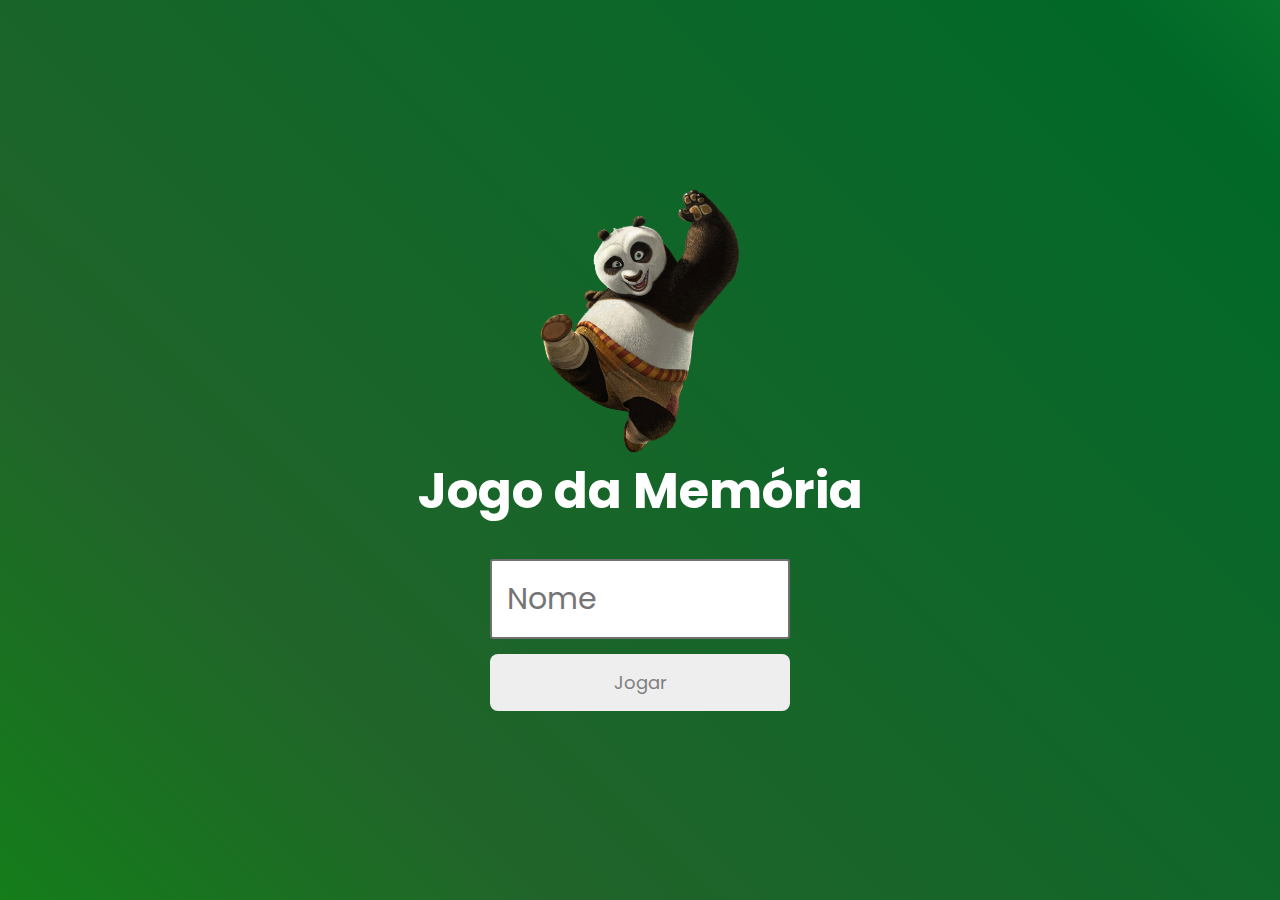
<file: index.html>
<!DOCTYPE html>
<html lang="en">
<head>
    <meta charset="UTF-8">
    <meta http-equiv="X-UA-Compatible" content="IE=edge">
    <meta name="viewport" content="width=device-width, initial-scale=1.0">
    <link rel="stylesheet" href="./CSS/reset.css">
    <link rel="stylesheet" href="./CSS/login.css">

    <script defer src="./JS/login.js"></script>

    <title>Jogo da Memória | Inicio</title>
</head>
<body>
    
    <form class="login-form">
        
        <div class="login_header">
            <img src="./photos/poo.png" alt="Po icon">
            <h1>Jogo da Memória</h1>
        </div>

        <input type="text" placeholder="Nome" class="login_input">
        <button type="submit" class="login_button" disabled>Jogar</button>

    </form>


</body>
</html>
</file>
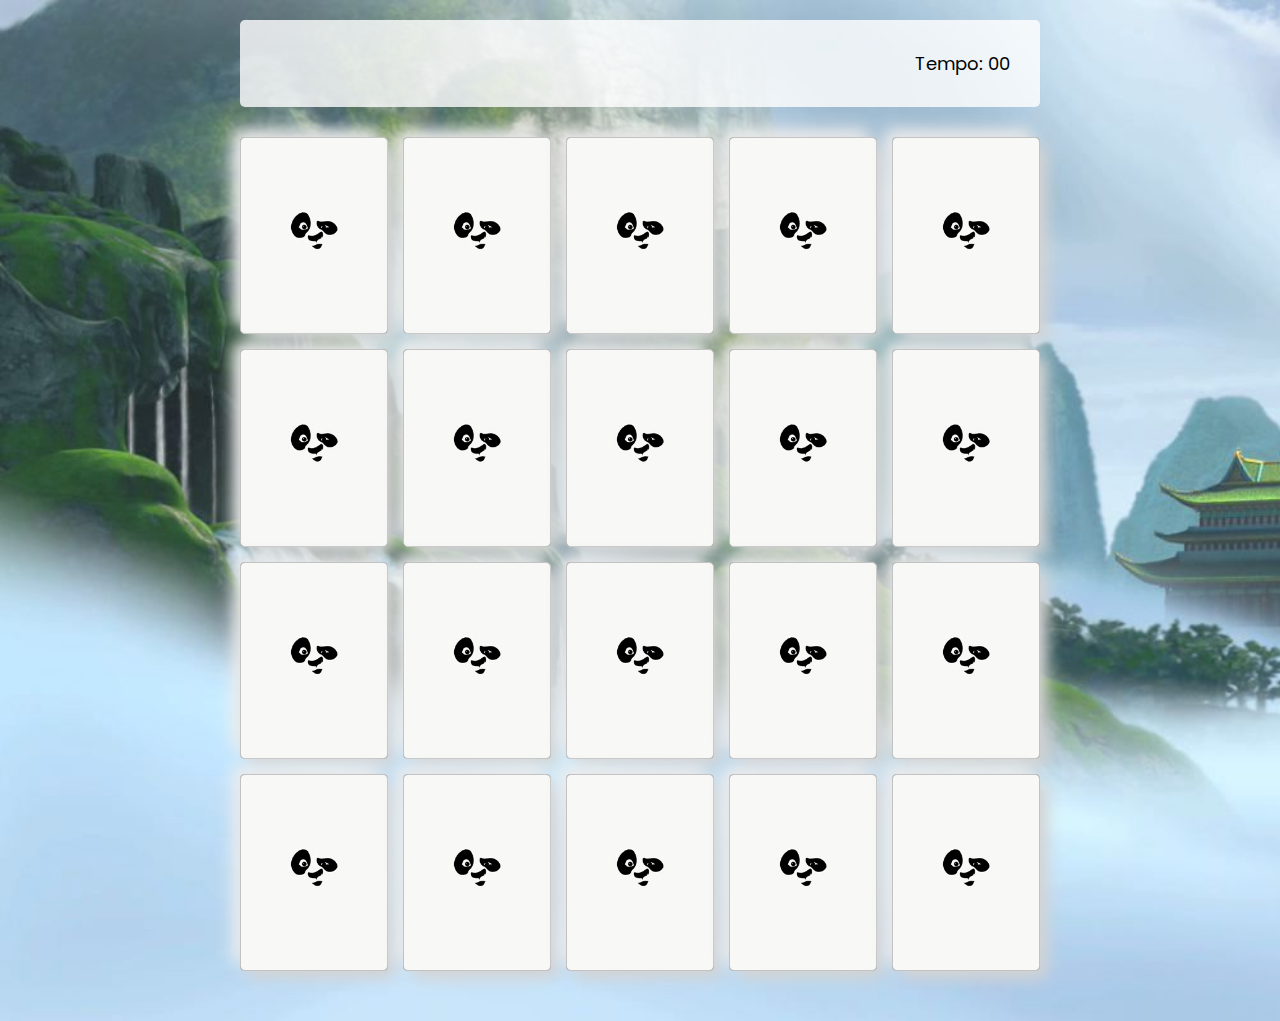
<file: pages/game.html>
<!DOCTYPE html>
<html lang="en">
<head>
    <meta charset="UTF-8">
    <meta http-equiv="X-UA-Compatible" content="IE=edge">
    <meta name="viewport" content="width=device-width, initial-scale=1.0">
    <link rel="stylesheet" href="../CSS/reset.css">
    <link rel="stylesheet" href="../CSS/game.css">

    <script defer src="../JS/game.js"></script>

    <title>Jogo da Memoria</title>
</head>
<body>
    
    <main>
        <header>
            <span class="player"></span>
            <span>Tempo: <span class="timer">00</span></span>
        </header>

        <div class="grid"></div>
    </main>

</body>
</html>
</file>
<file: CSS/login.css>
body {
    background: linear-gradient(45deg, #00a500, #21642a, #016828, #30c744);
    background-size: 200% 200%;
    animation: colors 15s ease infinite;
}

@keyframes colors {
    0% {
        background-position: 0% 50%;
    }   
    
    50% {
        background-position: 100% 50%;
    }    

    100% {
        background-position: 0% 50%;
    }    
}

.login-form {
    align-items: center;
    display: flex;
    flex-direction: column;
    height: 100vh;
    justify-content: center;
}

.login_header {
    display: flex;
    align-items: center;
    flex-direction: column;
    justify-content: center;
    margin-bottom: 30px;
}

.login_header img {
    width: 200px;
}

.login_header h1 {
    color: rgb(255, 255, 255);
    font-size: 50px;
}

.login_input {
    border: 2px solid rgb(112, 112, 112);
    border-radius: 3px;
    color: rgb(0, 0, 0);
    font-size: 30px;
    margin-bottom: 15px;
    width: 100%;
    max-width: 300px;
    outline: none;
    padding: 15px;
}

.login_button {
    background-color: rgb(184, 0, 0);
    padding: 15px;
    border-radius: 8px;
    cursor: pointer;
    color: #fff;
    font-size: 18px;
    max-width: 300px;
    width: 100%;
}

.login_button:disabled {
    background-color: #eee;
    color: grey;
    cursor: auto;
}
</file>
<file: CSS/game.css>
main {
    display: flex;
    flex-direction: column;
    width: 100%;
    background-image: url('../photos/background4.jpg');
    background-size: cover;
    min-height: 100vh;
    align-items: center;
    justify-content: center;
    padding: 20px 20px 50px;
}

header {
    display: flex;
    align-items: center;
    justify-content: space-between;
    background-color: rgb(255, 255, 255, 0.8);
    font-size: 18px;
    width: 100%;
    max-width: 800px;
    padding: 30px;
    margin: 0 0 30px;
    border-radius: 5px;
}


.grid {
    display: grid;
    grid-template-columns: repeat(5, 1fr);
    gap: 15px;
    width: 100%;
    max-width: 800px;
    margin: 0 auto;
}

.card {
    aspect-ratio: 3/4;
    width: 100%;
    border-radius: 5px;
    position: relative;
    transition: all 400ms ease;
    transform-style: preserve-3d;
    background: rgb(139, 139, 139);
    box-shadow:  8px 8px 16px #d3d3d3,
                -8px -8px 16px #ededed;
}

.face {
    width: 100%;
    height: 100%;
    position: absolute;
    background-size: cover;
    background-position: center;
    border: 1px solid rgb(194, 194, 194);
    border-radius: 5px;
    transition: all 400ms ease;
}

.front {
    transform: rotateY(180deg);
}

.back {
    background-image: url('../photos/backimage.jpg');
    backface-visibility: hidden;
}

.reveal-card {
    transform: rotateY(180deg);
}

.disabled-card {
    filter: saturate(0);
    opacity: 0.5;
}
</file>
